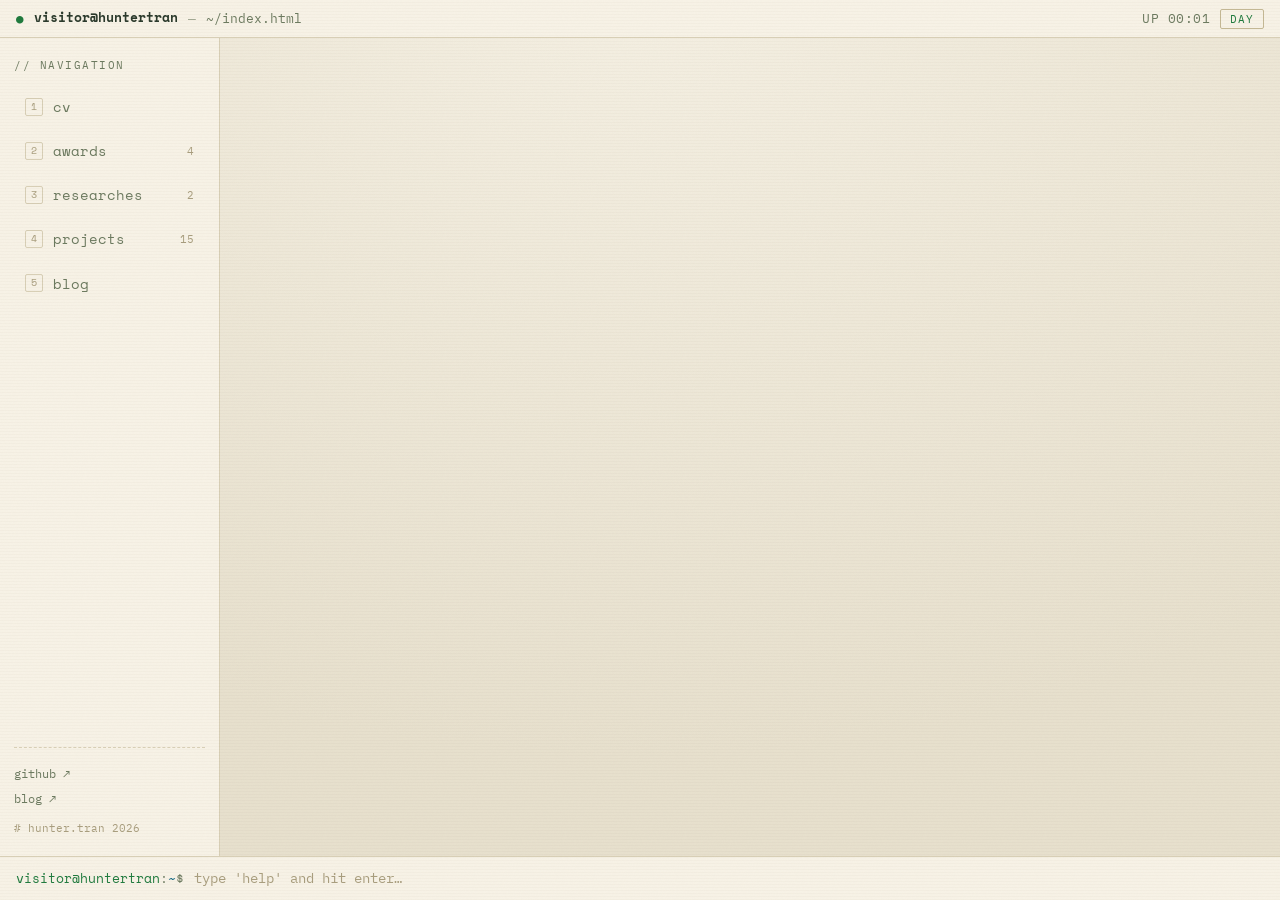
<file: index.html>
<!DOCTYPE html>
<html lang="en">
  <head>
    <meta charset="utf-8" />
    <meta name="viewport" content="width=device-width,initial-scale=1.0" />
    <meta name="google-site-verification" content="Ht7w80BIN_bvclDb3Zu_lKTvlE4Rm1XlNRU8eKoWNH0" />
    <link rel="icon" href="/favicon.png" />
    <title>Van Tuan Tran — ~/profiles</title>
    <link rel="preconnect" href="https://fonts.googleapis.com" />
    <link rel="preconnect" href="https://fonts.gstatic.com" crossorigin />
    <link
      href="https://fonts.googleapis.com/css2?family=IBM+Plex+Mono:ital,wght@0,400;0,500;0,600;1,400&family=Space+Mono:ital,wght@0,400;0,700;1,400&display=swap"
      rel="stylesheet"
    />
    <script type="module" crossorigin src="/assets/index-Bgccqrt0.js"></script>
    <link rel="stylesheet" crossorigin href="/assets/index-DOHtI63H.css">
  </head>
  <body>
    <noscript>
      <strong>This site needs JavaScript enabled to run.</strong>
    </noscript>
    <div id="app"></div>
  </body>
</html>
</file>
<file: assets/index-DOHtI63H.css>
.crt[data-v-426a5eff]{position:relative;height:100vh;overflow:hidden;background:radial-gradient(120% 120% at 50% 0%,var(--bg-grad-1),var(--bg-grad-2) 70%)}.fx[data-v-426a5eff]{position:fixed;top:0;right:0;bottom:0;left:0;pointer-events:none;z-index:50}.scanlines[data-v-426a5eff]{background:repeating-linear-gradient(to bottom,transparent 0 2px,var(--scanline) 2px 3px);mix-blend-mode:multiply;opacity:.6}.grain[data-v-426a5eff]{background-image:url("data:image/svg+xml,%3Csvg xmlns='http://www.w3.org/2000/svg' width='120' height='120'%3E%3Cfilter id='n'%3E%3CfeTurbulence type='fractalNoise' baseFrequency='0.9' numOctaves='2'/%3E%3C/filter%3E%3Crect width='100%25' height='100%25' filter='url(%23n)' opacity='0.5'/%3E%3C/svg%3E");opacity:.035}.vignette[data-v-426a5eff]{background:radial-gradient(120% 100% at 50% 50%,transparent 55%,rgba(0,0,0,.55) 100%)}.flicker[data-v-426a5eff]{background:var(--phosphor-soft);opacity:0;animation:flick-426a5eff 7s infinite steps(1)}@keyframes flick-426a5eff{0%,96%,to{opacity:0}97%{opacity:.03}98%{opacity:0}99%{opacity:.04}}:root[data-theme=light] .vignette[data-v-426a5eff],:root[data-theme=light] .flicker[data-v-426a5eff]{display:none}.frame[data-v-426a5eff]{position:relative;z-index:10;height:100vh;display:flex;flex-direction:column}.statusbar[data-v-426a5eff]{display:flex;align-items:center;gap:10px;height:38px;padding:0 16px;border-bottom:1px solid var(--border);background:var(--panel);font-size:12.5px;flex-shrink:0}.statusbar .host[data-v-426a5eff]{font-family:var(--display);font-weight:700}.statusbar .sep[data-v-426a5eff]{opacity:.6}.spacer[data-v-426a5eff]{flex:1}.clock[data-v-426a5eff]{font-variant-numeric:tabular-nums;letter-spacing:.5px}.chip[data-v-426a5eff]{font-family:var(--mono);font-size:11px;letter-spacing:1px;color:var(--phosphor);background:transparent;border:1px solid var(--border-bright);border-radius:2px;padding:2px 9px;cursor:pointer}.chip[data-v-426a5eff]:hover{box-shadow:var(--glow)}.body[data-v-426a5eff]{flex:1;display:flex;min-height:0}.rail[data-v-426a5eff]{width:220px;flex-shrink:0;border-right:1px solid var(--border);background:var(--panel);padding:18px 14px;display:flex;flex-direction:column}.rail-head[data-v-426a5eff]{font-size:11px;text-transform:uppercase;letter-spacing:1.5px;margin-bottom:12px}.rail ul[data-v-426a5eff]{list-style:none;margin:0;padding:0;display:flex;flex-direction:column;gap:3px}.rail-link[data-v-426a5eff]{display:flex;align-items:center;gap:10px;padding:8px 10px;border:1px solid transparent;border-radius:var(--radius);color:var(--fg-dim);font-family:var(--display);font-size:14px}.rail-link[data-v-426a5eff]:hover{color:var(--fg);background:var(--panel-2)}.rail-link.router-link-exact-active[data-v-426a5eff]{color:var(--phosphor);border-color:var(--border-bright);background:var(--panel-2);text-shadow:var(--glow)}.rail-link .key[data-v-426a5eff]{width:18px;height:18px;display:grid;place-items:center;font-size:10px;color:var(--fg-faint);border:1px solid var(--border);border-radius:2px}.rail-link.router-link-exact-active .key[data-v-426a5eff]{color:var(--phosphor);border-color:var(--phosphor)}.cmdname[data-v-426a5eff]{flex:1}.ct[data-v-426a5eff]{font-size:11px;color:var(--fg-faint);font-family:var(--mono)}.rail-foot[data-v-426a5eff]{margin-top:auto;padding-top:16px;border-top:1px dashed var(--border);display:flex;flex-direction:column;gap:4px;font-size:12px}.copy[data-v-426a5eff]{margin-top:6px;font-size:11px}.rail-toggle[data-v-426a5eff]{display:none}.screen[data-v-426a5eff]{flex:1;overflow-y:auto;padding:30px 40px 50px}.promptbar[data-v-426a5eff]{flex-shrink:0;border-top:1px solid var(--border);background:var(--panel)}.response[data-v-426a5eff]{font-size:12.5px;padding:6px 16px;border-bottom:1px dashed var(--border);color:var(--fg-dim)}.response.err[data-v-426a5eff]{color:var(--red)}.suggest[data-v-426a5eff]{display:flex;align-items:center;gap:6px;flex-wrap:wrap;padding:7px 16px;border-bottom:1px dashed var(--border)}.suggest .hint[data-v-426a5eff]{font-size:10px;letter-spacing:1px;margin-right:2px}.sug[data-v-426a5eff]{font-family:var(--mono);font-size:12px;color:var(--fg-dim);background:transparent;border:1px solid var(--border);border-radius:2px;padding:1px 9px;cursor:pointer}.sug[data-v-426a5eff]:hover{color:var(--fg);border-color:var(--border-bright)}.sug.top[data-v-426a5eff]{color:var(--phosphor);border-color:var(--border-bright)}.prompt[data-v-426a5eff]{display:flex;align-items:center;gap:10px;padding:11px 16px}.ps1[data-v-426a5eff]{font-family:var(--display);font-size:13px;white-space:nowrap}.input-wrap[data-v-426a5eff]{position:relative;flex:1;display:flex}.ghost[data-v-426a5eff]{position:absolute;top:0;right:0;bottom:0;left:0;font-family:var(--mono);font-size:14px;line-height:normal;color:var(--fg-faint);pointer-events:none;white-space:pre;overflow:hidden;display:flex;align-items:center}.ghost .g-typed[data-v-426a5eff]{color:transparent}.cmd-input[data-v-426a5eff]{flex:1;position:relative;background:transparent;border:none;outline:none;color:var(--fg);font-family:var(--mono);font-size:14px;caret-color:var(--phosphor);padding:0}.cmd-input[data-v-426a5eff]::placeholder{color:var(--fg-faint)}.resp-enter-active[data-v-426a5eff],.resp-leave-active[data-v-426a5eff]{transition:opacity .2s,transform .2s}.resp-enter-from[data-v-426a5eff],.resp-leave-to[data-v-426a5eff]{opacity:0;transform:translateY(4px)}.boot-in-enter-active[data-v-426a5eff]{transition:opacity .25s ease,transform .25s ease}.boot-in-enter-from[data-v-426a5eff]{opacity:0;transform:translateY(8px)}@media (max-width: 760px){.rail[data-v-426a5eff]{position:fixed;top:38px;left:0;bottom:0;z-index:40;transform:translate(-100%);transition:transform .2s ease}.rail.open[data-v-426a5eff]{transform:translate(0)}.rail-toggle[data-v-426a5eff]{display:grid;place-items:center;position:fixed;bottom:64px;right:16px;z-index:45;width:46px;height:46px;border-radius:50%;background:var(--phosphor);color:var(--bg);border:none;font-size:22px;cursor:pointer;box-shadow:var(--glow)}.screen[data-v-426a5eff]{padding:20px 16px 40px}.statusbar .path[data-v-426a5eff]{display:none}}.timeline[data-v-95ca7b77]{list-style:none;margin:0;padding:0 0 0 4px;border-left:1px solid var(--border)}.entry[data-v-95ca7b77]{position:relative;padding:0 0 18px 26px}.node[data-v-95ca7b77]{position:absolute;left:-5px;top:16px;width:9px;height:9px;border-radius:50%;background:var(--bg);border:2px solid var(--phosphor);box-shadow:var(--glow)}.when[data-v-95ca7b77]{position:absolute;left:26px;top:-2px;font-size:11px;letter-spacing:1px}.entry-card[data-v-95ca7b77]{padding:14px 16px;margin-top:16px;transition:border-color .15s}.entry-card[data-v-95ca7b77]:hover{border-color:var(--border-bright)}.entry-head[data-v-95ca7b77]{display:flex;justify-content:space-between;align-items:flex-start;gap:12px}.entry-title[data-v-95ca7b77]{font-family:var(--display);font-size:15px}.entry-role[data-v-95ca7b77]{font-size:13px;margin-top:3px}.logo[data-v-95ca7b77]{width:36px;height:36px;object-fit:contain;border-radius:3px;background:#fff;padding:3px;flex-shrink:0}.entry-meta[data-v-95ca7b77]{font-size:12px;margin:7px 0}.entry-desc[data-v-95ca7b77]{font-size:13px;margin:8px 0 0;color:var(--fg)}.hero[data-v-c847027b]{margin-bottom:46px}.name[data-v-c847027b]{font-family:var(--display);font-size:clamp(26px,4.5vw,44px);font-weight:700;letter-spacing:-1px;color:var(--phosphor);line-height:1.05;margin:6px 0 16px}.caret[data-v-c847027b]{font-weight:400;margin-left:4px}.bio[data-v-c847027b]{font-size:15px;max-width:64ch;color:var(--fg);margin:0 0 24px}.facts[data-v-c847027b]{display:flex;flex-wrap:wrap;gap:10px 30px;margin-bottom:26px;font-size:13px}.fact[data-v-c847027b]{display:flex;flex-direction:column;gap:2px}.fact .faint[data-v-c847027b]{font-size:11px;text-transform:uppercase;letter-spacing:1px}.links[data-v-c847027b]{display:flex;flex-wrap:wrap;gap:10px}.list[data-v-33fd585a]{display:flex;flex-direction:column;gap:8px;max-width:820px}.item[data-v-33fd585a]{transition:border-color .15s}.item.open[data-v-33fd585a]{border-color:var(--border-bright)}.item-head[data-v-33fd585a]{width:100%;display:flex;align-items:center;gap:12px;padding:13px 15px;background:transparent;border:none;color:var(--fg);font-family:var(--mono);font-size:14px;text-align:left;cursor:pointer}.chev[data-v-33fd585a]{transition:transform .16s}.item.open .chev[data-v-33fd585a]{transform:rotate(90deg)}.time[data-v-33fd585a]{font-size:12px;white-space:nowrap;font-family:var(--display)}.title[data-v-33fd585a]{font-weight:500}.item-body[data-v-33fd585a]{padding:0 15px 15px 39px}.org[data-v-33fd585a]{font-size:12px;margin-bottom:6px}.desc[data-v-33fd585a]{font-size:13px;margin:0}.grid[data-v-c0623204]{display:grid;grid-template-columns:repeat(auto-fill,minmax(360px,1fr));gap:16px}.paper[data-v-c0623204]{padding:20px;display:flex;flex-direction:column;gap:11px}.head-row[data-v-c0623204]{display:flex;align-items:center;justify-content:space-between;gap:10px}.org[data-v-c0623204]{font-size:12px}.cite[data-v-c0623204]{font-size:11px;color:var(--phosphor);border-color:var(--border-bright);white-space:nowrap}.paper-title[data-v-c0623204]{font-family:var(--display);font-size:16px;line-height:1.45}.published[data-v-c0623204]{font-size:12px}.abstract[data-v-c0623204]{font-size:12.5px;line-height:1.65;margin:0}.authors[data-v-c0623204]{display:flex;flex-wrap:wrap;gap:6px}.author[data-v-c0623204]{padding-left:3px}.av[data-v-c0623204]{width:20px;height:20px;border-radius:50%;object-fit:cover}.av.initials[data-v-c0623204]{display:inline-flex;align-items:center;justify-content:center;background:var(--border-bright);color:var(--fg);font-size:9px}.btn[data-v-c0623204]{align-self:flex-start;margin-top:4px}.tabs[data-v-244d0b88]{display:flex;gap:4px;border-bottom:1px solid var(--border);margin-bottom:20px;flex-wrap:wrap}.tab[data-v-244d0b88]{background:transparent;border:none;border-bottom:2px solid transparent;color:var(--fg-dim);font-family:var(--display);font-size:13px;padding:8px 14px;cursor:pointer;margin-bottom:-1px}.tab[data-v-244d0b88]:hover{color:var(--fg)}.tab.active[data-v-244d0b88]{color:var(--phosphor);border-bottom-color:var(--phosphor);text-shadow:var(--glow)}.tab-count[data-v-244d0b88]{color:var(--fg-faint);font-size:11px;margin-left:4px;font-family:var(--mono)}.grid[data-v-244d0b88]{display:grid;grid-template-columns:repeat(auto-fill,minmax(300px,1fr));gap:14px}.repo[data-v-244d0b88]{padding:16px;display:flex;flex-direction:column;gap:9px;transition:border-color .15s,box-shadow .15s}.repo[data-v-244d0b88]:hover{border-color:var(--border-bright)}.repo-head[data-v-244d0b88]{display:flex;justify-content:space-between;align-items:center;gap:8px}.repo-name[data-v-244d0b88]{font-family:var(--display);font-size:14px}.repo-desc[data-v-244d0b88]{font-size:12.5px;margin:0;flex:1}.repo-stats[data-v-244d0b88]{display:flex;flex-wrap:wrap;gap:12px;font-size:12px}.repo-actions[data-v-244d0b88]{display:flex;gap:8px}.status[data-v-244d0b88]{grid-column:1 / -1;font-size:13px}.blog[data-v-863f9486]{display:flex;flex-direction:column;height:calc(100vh - 174px);min-height:380px;margin-bottom:0}.open-ext[data-v-863f9486]{margin-left:auto}.frame[data-v-863f9486]{flex:1;width:100%;border:1px solid var(--border);border-radius:var(--radius);background:#fff}:root{--bg: #070a08;--bg-grad-1: #0a1310;--bg-grad-2: #060807;--panel: #0a0f0c;--panel-2: #0c130f;--border: #16241b;--border-bright: #253a2c;--fg: #b6c9b9;--fg-dim: #5f7a66;--fg-faint: #36493c;--phosphor: #54f08a;--phosphor-soft: #54f08a22;--amber: #ffb454;--cyan: #57d7ff;--red: #ff6b5e;--glow: 0 0 8px rgba(84, 240, 138, .45);--selection: rgba(84, 240, 138, .22);--scanline: rgba(0, 0, 0, .28);--radius: 4px;--display: "Space Mono", ui-monospace, monospace;--mono: "IBM Plex Mono", ui-monospace, "Consolas", monospace}:root[data-theme=light]{--bg: #efe9da;--bg-grad-1: #f4efe2;--bg-grad-2: #e7e0cd;--panel: #f7f2e6;--panel-2: #efe9d8;--border: #d8cfb6;--border-bright: #c4b894;--fg: #2b3a2c;--fg-dim: #6c7a5f;--fg-faint: #a99e7e;--phosphor: #1f7a3d;--phosphor-soft: #1f7a3d18;--amber: #9a5b00;--cyan: #146a86;--red: #b43223;--glow: none;--selection: rgba(31, 122, 61, .18);--scanline: rgba(120, 110, 80, .05)}*{box-sizing:border-box}html,body{margin:0;padding:0;height:100%}body{background:var(--bg);color:var(--fg);font-family:var(--mono);font-size:14px;line-height:1.65;-webkit-font-smoothing:antialiased;text-rendering:optimizeLegibility}::selection{background:var(--selection)}a{color:var(--cyan);text-decoration:none;border-bottom:1px solid transparent}a:hover{border-bottom-color:currentColor}h1,h2,h3,h4{margin:0;font-weight:700;line-height:1.2}.kw{color:var(--phosphor)}.amber{color:var(--amber)}.cyan{color:var(--cyan)}.dim{color:var(--fg-dim)}.faint{color:var(--fg-faint)}.line-break{white-space:pre-wrap}.glow{text-shadow:var(--glow)}.output{margin:0 0 38px}.cmd-line{display:flex;align-items:baseline;gap:8px;font-family:var(--display);font-size:13px;color:var(--fg-dim);margin-bottom:16px;border-bottom:1px dashed var(--border);padding-bottom:8px}.cmd-line:before{content:"$";color:var(--phosphor)}.cmd-line .arg{color:var(--fg)}.cmd-line .flag{color:var(--amber)}.card{background:var(--panel);border:1px solid var(--border);border-radius:var(--radius);position:relative}.pill{display:inline-flex;align-items:center;gap:6px;border:1px solid var(--border-bright);border-radius:2px;padding:1px 8px;font-size:11.5px;color:var(--fg-dim)}.btn{display:inline-flex;align-items:center;gap:6px;border:1px solid var(--border-bright);border-radius:2px;padding:5px 12px;font-family:var(--mono);font-size:12.5px;color:var(--fg);background:transparent;cursor:pointer;transition:all .14s ease}.btn:hover{border-color:var(--phosphor);color:var(--phosphor);box-shadow:var(--glow)}.blink{animation:blink 1.05s steps(1) infinite}@keyframes blink{50%{opacity:0}}*{scrollbar-width:thin;scrollbar-color:var(--border-bright) transparent}*::-webkit-scrollbar{width:8px;height:8px}*::-webkit-scrollbar-thumb{background:var(--border-bright);border-radius:4px}*::-webkit-scrollbar-track{background:transparent}
</file>
